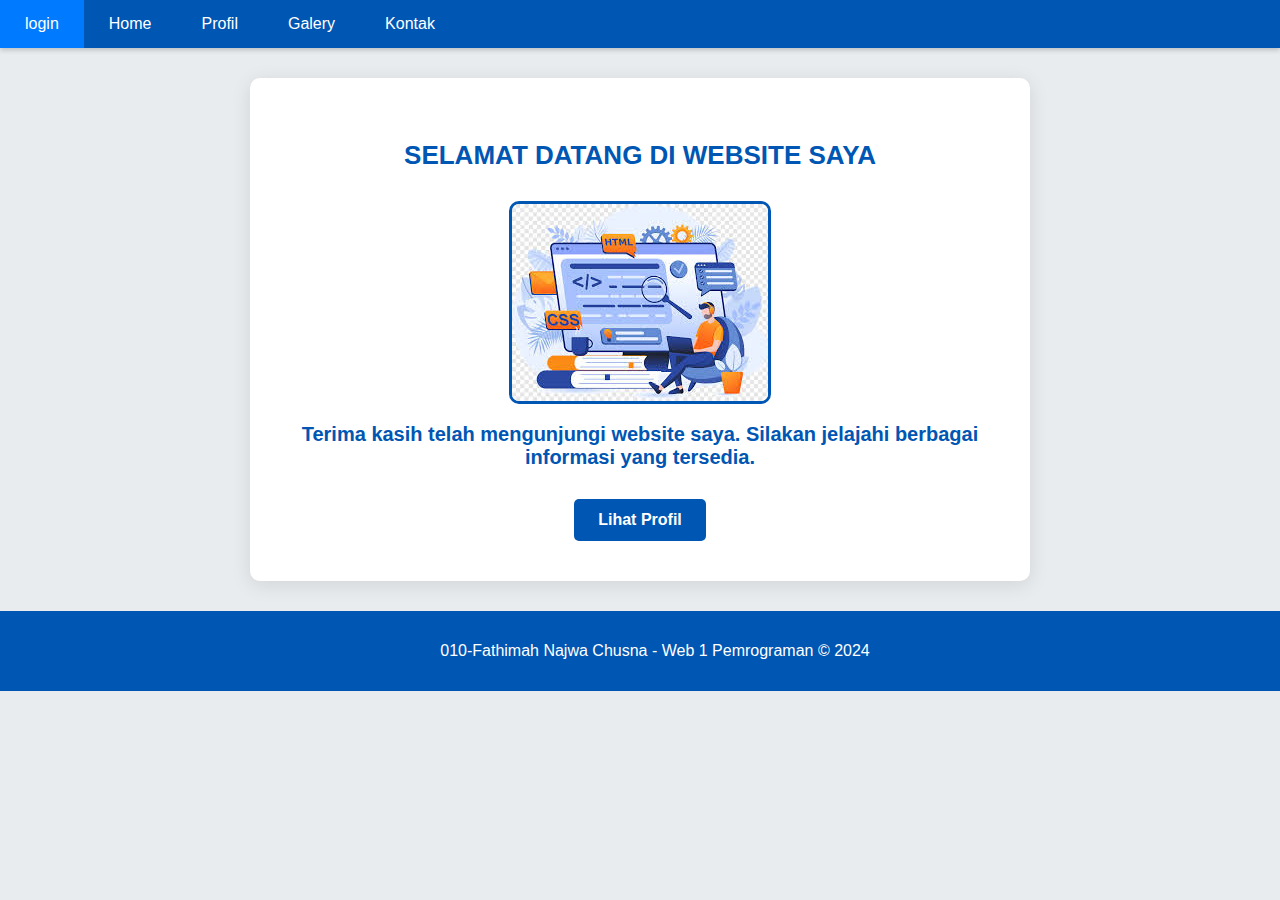
<file: index.html>
<!DOCTYPE html>
<html lang="id">
<head>
    <meta charset="UTF-8">
    <meta name="viewport" content="width=device-width, initial-scale=1.0">
    <title>Web 1 Pemrograman - Versi Baru</title>
    <style>
        body {
            font-family: 'Verdana', sans-serif;
            margin: 0;
            padding: 0;
            background-color: #e9ecef;
        }
        .navbar {
            background-color: #0056b3;
            overflow: hidden;
            box-shadow: 0 2px 5px rgba(0, 0, 0, 0.2);
        }
        .navbar a {
            float: left;
            display: block;
            color: white;
            text-align: center;
            padding: 15px 25px;
            text-decoration: none;
            transition: background-color 0.3s;
        }
        .navbar a:hover {
            background-color: #007bff;
        }
        .container {
            text-align: center;
            padding: 40px;
            background-color: white;
            border-radius: 10px;
            box-shadow: 0 4px 20px rgba(0, 0, 0, 0.1);
            margin: 30px auto;
            max-width: 700px;
            transition: transform 0.3s;
        }
        .container:hover {
            transform: translateY(-5px);
        }
        footer {
            text-align: center;
            padding: 15px;
            background-color: #0056b3;
            color: white;
            position: relative;
            bottom: 0;
            width: 100%;
        }
        h2 {
            color: #0056b3;
            margin-bottom: 15px;
            font-size: 26px;
        }
        img {
            max-width: 100%;
            height: auto;
            border-radius: 10px;
            margin-top: 15px;
            border: 3px solid #0056b3;
        }
        .thank-you {
            color: #0056b3;
            font-weight: bold;
            margin: 15px 0;
            font-size: 20px;
        }
        .cta-button {
            display: inline-block;
            margin-top: 15px;
            padding: 12px 24px;
            background-color: #0056b3;
            color: white;
            text-decoration: none;
            border-radius: 5px;
            transition: background-color 0.3s, transform 0.3s;
            font-weight: bold;
        }
        .cta-button:hover {
            background-color: #007bff;
            transform: scale(1.05);
        }
        @media (max-width: 600px) {
            .container {
                padding: 20px;
            }
            h2 {
                font-size: 22px;
            }
            .thank-you {
                font-size: 18px;
            }
        }
    </style>
</head>
<body>

<nav>
    <div class="navbar">
        <a href="Login.html">login</a>
        <a href="index.html">Home</a>
        <a href="profile.html">Profil</a>
        <a href="galery.html">Galery</a>
        <a href="kontak.html">Kontak</a>   
    </div>
</nav>

<main>
    <div class="container">
        <h2>SELAMAT DATANG DI WEBSITE SAYA</h2>
        <img src="foto-foto/najwa.jpeg" alt="Deskripsi Gambar">
        <p class="thank-you">Terima kasih telah mengunjungi website saya. Silakan jelajahi berbagai informasi yang tersedia.</p>
        <a href="profile.html" class="cta-button">Lihat Profil</a>
    </div>
</main>

<footer>
    <p>010-Fathimah Najwa Chusna - Web 1 Pemrograman &copy; 2024</p>  
</footer>

</body>
</html>
</file>
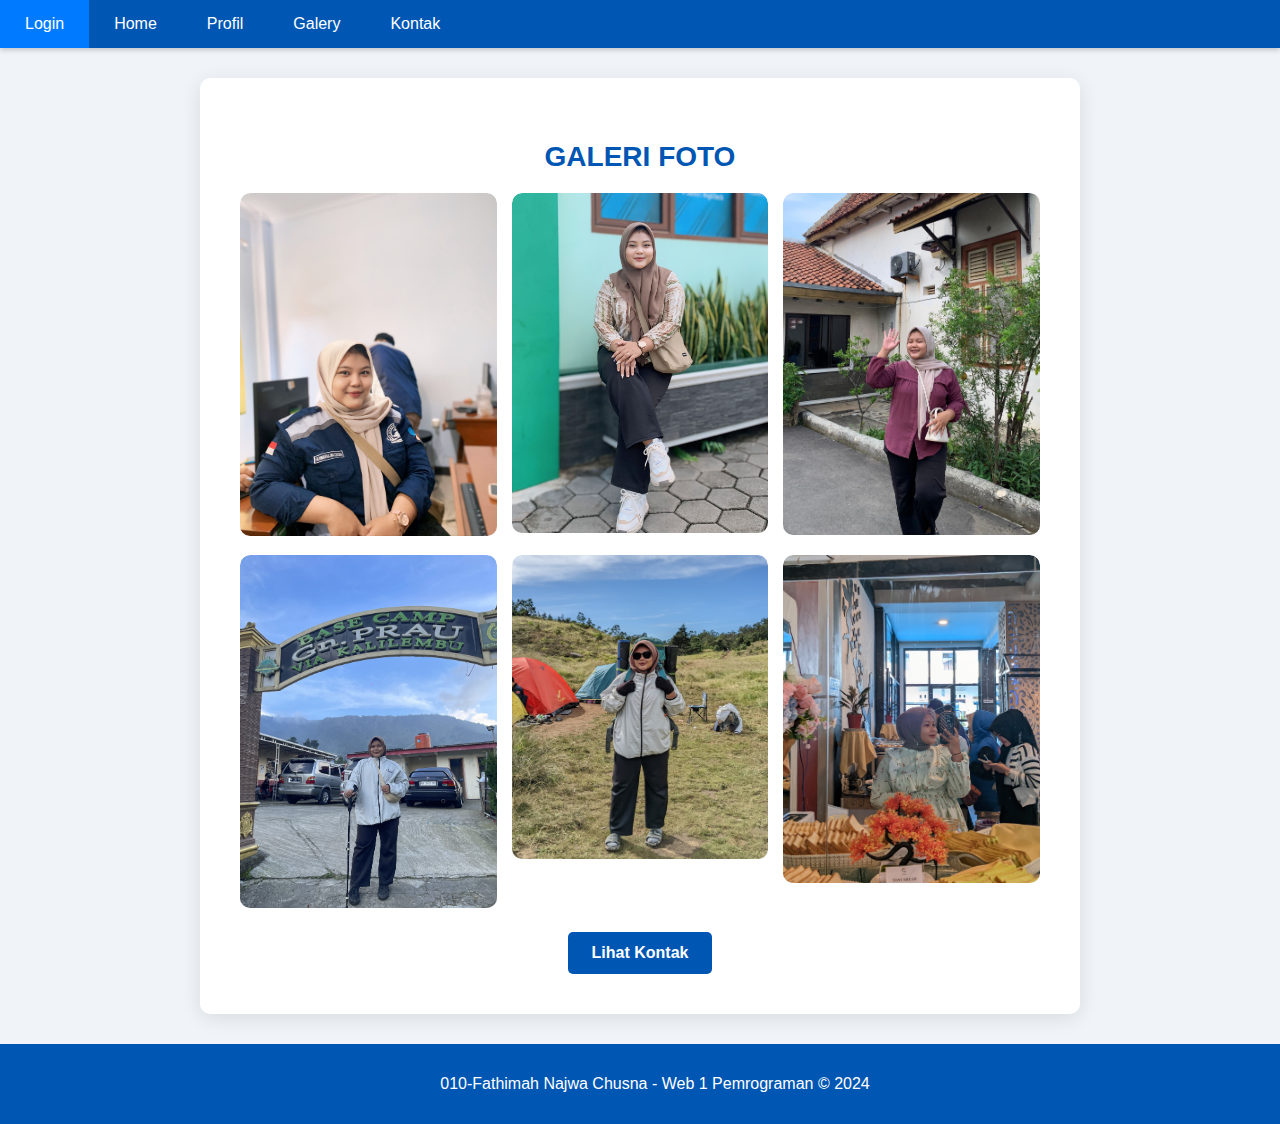
<file: galery.html>
<!DOCTYPE html>
<html lang="id">
<head>
    <meta charset="UTF-8">
    <meta name="viewport" content="width=device-width, initial-scale=1.0">
    <title>Galery - Web 1 Pemrograman</title>
    <style>
        body {
            font-family: 'Verdana', sans-serif;
            margin: 0;
            padding: 0;
            background-color: #f0f4f8;
        }
        .navbar {
            background-color: #0056b3;
            overflow: hidden;
            box-shadow: 0 2px 5px rgba(0, 0, 0, 0.2);
        }
        .navbar a {
            float: left;
            display: block;
            color: white;
            text-align: center;
            padding: 15px 25px;
            text-decoration: none;
            transition: background-color 0.3s;
        }
        .navbar a:hover {
            background-color: #007bff;
        }
        .container {
            text-align: center;
            padding: 40px;
            background-color: white;
            border-radius: 10px;
            box-shadow: 0 4px 20px rgba(0, 0, 0, 0.1);
            margin: 30px auto;
            max-width: 800px;
        }
        h2 {
            color: #0056b3;
            margin-bottom: 20px;
            font-size: 28px;
        }
        .gallery {
            display: grid;
            grid-template-columns: repeat(auto-fill, minmax(250px, 1fr));
            gap: 15px;
        }
        .gallery-item {
            position: relative;
            overflow: hidden;
            border-radius: 10px;
            transition: transform 0.3s;
        }
        .gallery img {
            width: 100%;
            height: auto;
            border-radius: 10px;
            transition: transform 0.3s;
        }
        .gallery img:hover {
            transform: scale(1.1);
        }
        .cta-button {
            display: inline-block;
            margin-top: 20px;
            padding: 12px 24px;
            background-color: #0056b3;
            color: white;
            text-decoration: none;
            border-radius: 5px;
            transition: background-color 0.3s, transform 0.3s;
            font-weight: bold;
        }
        .cta-button:hover {
            background-color: #007bff;
            transform: scale(1.05);
        }
        footer {
            text-align: center;
            padding: 15px;
            background-color: #0056b3;
            color: white;
            position: relative;
            bottom: 0;
            width: 100%;
        }
        @media (max-width: 600px) {
            h2 {
                font-size: 24px;
            }
        }
    </style>
</head>
<body>

<nav>
    <div class="navbar">
        <a href="Login.html">Login</a>
        <a href="index.html">Home</a>
        <a href="profile.html">Profil</a>
        <a href="galery.html">Galery</a>
        <a href="kontak.html">Kontak</a>
    </div>
</nav>

<main>
    <div class="container">
        <h2>GALERI FOTO</h2>
        <div class="gallery">
            <div class="gallery-item">
                <img src="foto-foto/image1.jpg" alt="Gambar 1">
            </div>
            <div class="gallery-item">
                <img src="foto-foto/image2.jpg" alt="Gambar 2">
            </div>
            <div class="gallery-item">
                <img src="foto-foto/image3.jpg" alt="Gambar 3">
            </div>
            <div class="gallery-item">
                <img src="foto-foto/image4.jpg" alt="Gambar 4">
            </div>
            <div class="gallery-item">
                <img src="foto-foto/image5.jpg" alt="Gambar 5">
            </div>
            <div class="gallery-item">
                <img src="foto-foto/image6.jpg" alt="Gambar 6">
            </div>
        </div>
        <a href="kontak.html" class="cta-button">Lihat Kontak</a>
    </div>
</main>

<footer>
    <p>010-Fathimah Najwa Chusna - Web 1 Pemrograman &copy; 2024</p>  
</footer>

</body>
</html>
</file>
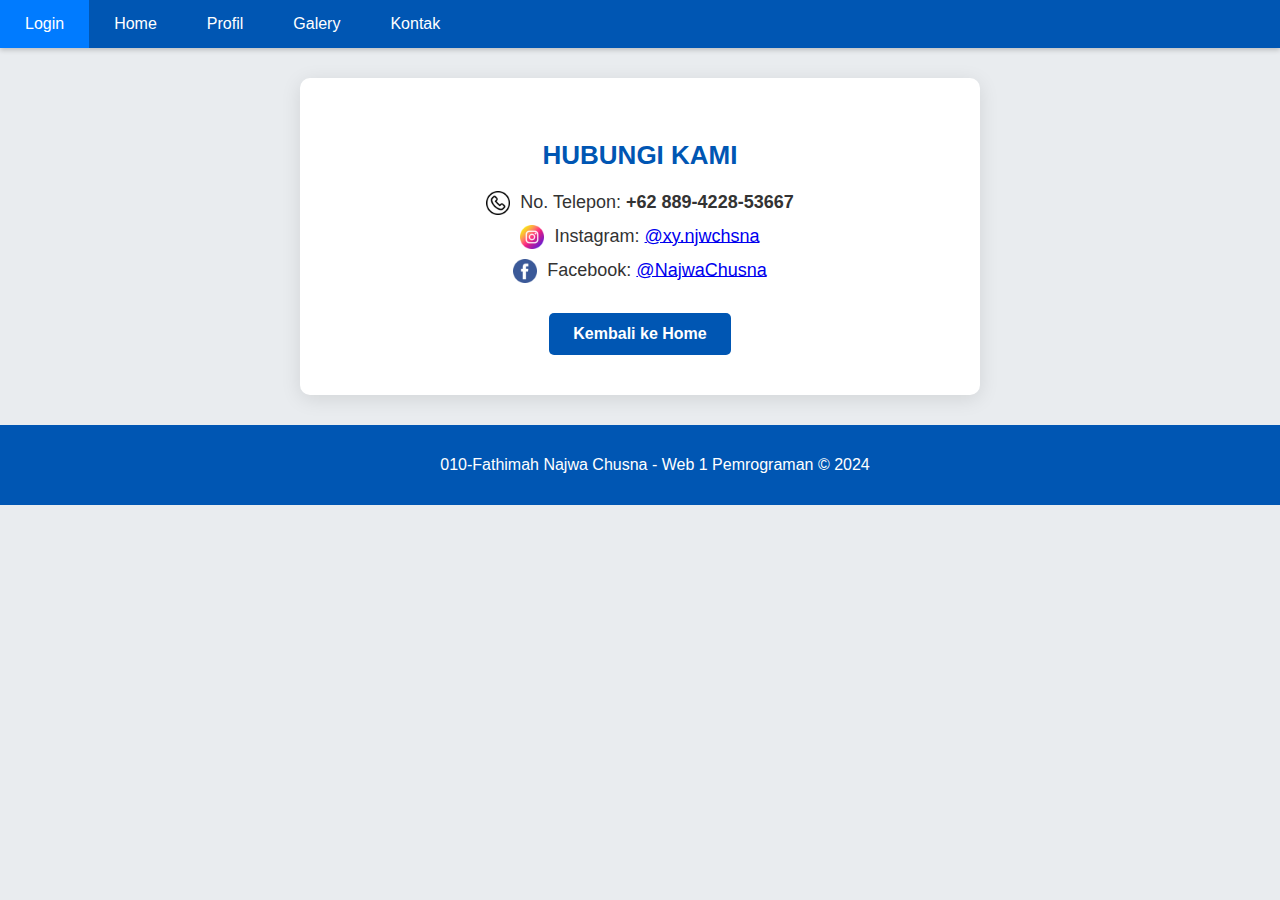
<file: kontak.html>
<!DOCTYPE html>
<html lang="id">
<head>
    <meta charset="UTF-8">
    <meta name="viewport" content="width=device-width, initial-scale=1.0">
    <title>Kontak - Web 1 Pemrograman</title>
    <style>
        body {
            font-family: 'Verdana', sans-serif;
            margin: 0;
            padding: 0;
            background-color: #e9ecef;
        }
        .navbar {
            background-color: #0056b3;
            overflow: hidden;
            box-shadow: 0 2px 5px rgba(0, 0, 0, 0.2);
        }
        .navbar a {
            float: left;
            display: block;
            color: white;
            text-align: center;
            padding: 15px 25px;
            text-decoration: none;
            transition: background-color 0.3s;
        }
        .navbar a:hover {
            background-color: #007bff;
        }
        .container {
            text-align: center;
            padding: 40px;
            background-color: white;
            border-radius: 10px;
            box-shadow: 0 4px 20px rgba(0, 0, 0, 0.1);
            margin: 30px auto;
            max-width: 600px;
        }
        h2 {
            color: #0056b3;
            margin-bottom: 20px;
            font-size: 26px;
        }
        .contact-info {
            margin-top: 20px;
            font-size: 18px;
            color: #333;
        }
        .contact-info p {
            margin: 10px 0;
        }
        .social-links {
            margin: 20px 0;
        }
        .social-links a {
            margin: 0 10px;
            text-decoration: none;
            color: #0056b3;
            font-weight: bold;
            transition: color 0.3s;
        }
        .social-links a:hover {
            color: #007bff;
        }
        .cta-button {
            display: inline-block;
            margin-top: 20px;
            padding: 12px 24px;
            background-color: #0056b3;
            color: white;
            text-decoration: none;
            border-radius: 5px;
            transition: background-color 0.3s, transform 0.3s;
            font-weight: bold;
        }
        .cta-button:hover {
            background-color: #007bff;
            transform: scale(1.05);
        }
        footer {
            text-align: center;
            padding: 15px;
            background-color: #0056b3;
            color: white;
            position: relative;
            bottom: 0;
            width: 100%;
        }
        .icon {
            vertical-align: middle;
            margin-right: 10px;
            width: 24px; /* Adjust icon size */
            height: 24px;
        }
        @media (max-width: 600px) {
            .container {
                padding: 20px;
            }
            h2 {
                font-size: 22px;
            }
        }
    </style>
</head>
<body>

<nav>
    <div class="navbar">
        <a href="Login.html">Login</a>
        <a href="index.html">Home</a>
        <a href="profile.html">Profil</a>
        <a href="galery.html">Galery</a>
        <a href="kontak.html">Kontak</a>
    </div>
</nav>

<main>
    <div class="container">
        <h2>HUBUNGI KAMI</h2>
        <div class="contact-info">
            <p><img src="foto-foto/phone.png" alt="Phone Icon" class="icon">No. Telepon: <strong>+62 889-4228-53667</strong></p>
            <p><img src="foto-foto/instagram.png" alt="Instagram Icon" class="icon">Instagram: <a href="https://www.instagram.com/xy.njwchsna?igsh=bXNhc2ZmbHkyZ3kx" target="_blank">@xy.njwchsna</a></p>
            <p><img src="foto-foto/facebook.png" alt="Facebook Icon" class="icon">Facebook: <a href="https://facebook.com/username" target="_blank">@NajwaChusna</a></p>
        </div>
        <a href="index.html" class="cta-button">Kembali ke Home</a>
    </div>
</main>

<footer>
    <p>010-Fathimah Najwa Chusna - Web 1 Pemrograman &copy; 2024</p>  
</footer>

</body>
</html>
</file>
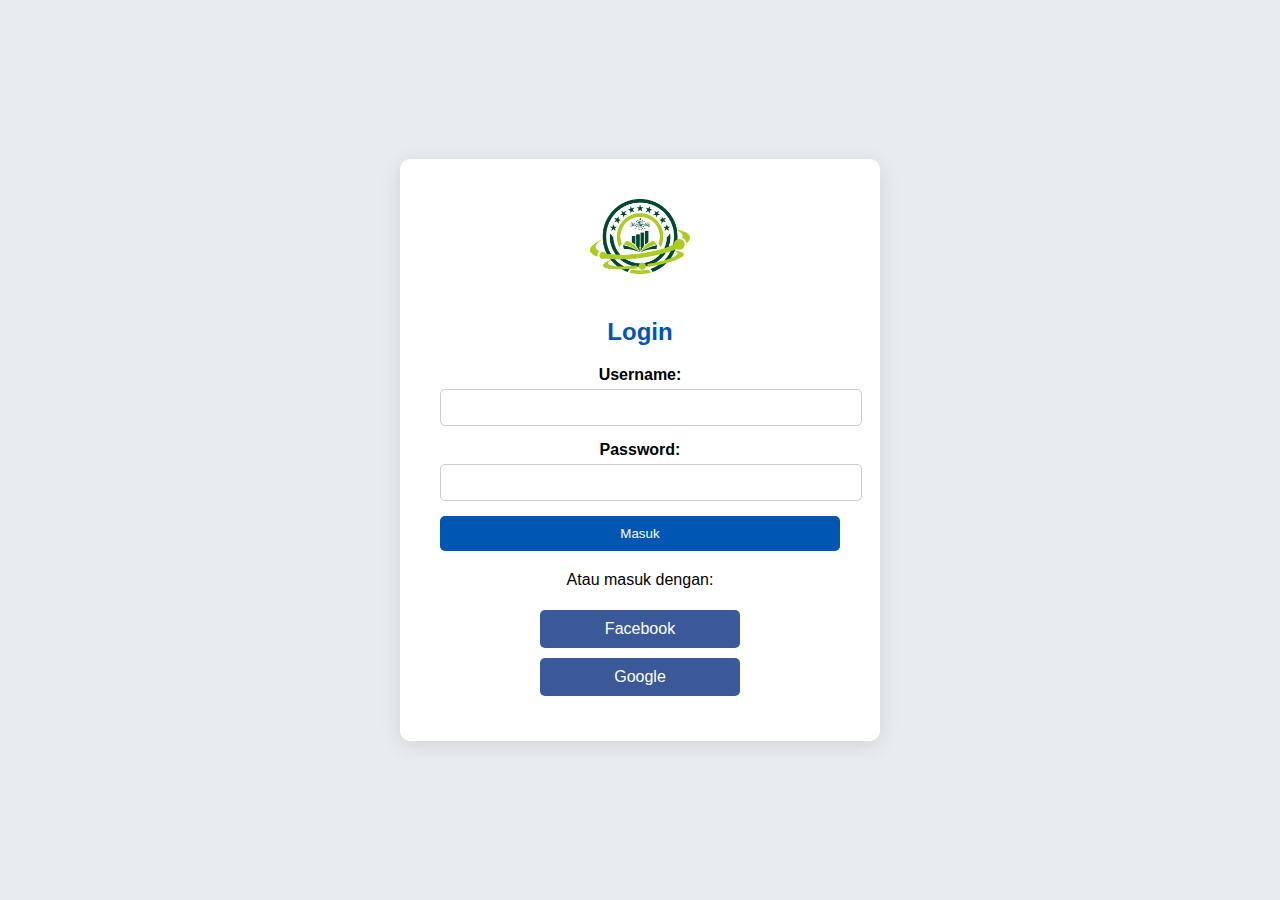
<file: Login.html>
<!DOCTYPE html>
<html lang="id">
<head>
    <meta charset="UTF-8">
    <meta name="viewport" content="width=device-width, initial-scale=1.0">
    <title>Login - Web 1 Pemrograman</title>
    <style>
        body {
            font-family: 'Verdana', sans-serif;
            margin: 0;
            padding: 0;
            background-color: #e9ecef;
            display: flex;
            justify-content: center;
            align-items: center;
            height: 100vh;
        }
        .login-container {
            background-color: white;
            padding: 40px;
            border-radius: 10px;
            box-shadow: 0 4px 20px rgba(0, 0, 0, 0.1);
            max-width: 400px;
            width: 100%;
            text-align: center;
        }
        h2 {
            color: #0056b3;
            margin-bottom: 20px;
        }
        .logo {
            margin-bottom: 20px;
        }
        label {
            display: block;
            margin-bottom: 5px;
            font-weight: bold;
        }
        input[type="text"],
        input[type="password"] {
            width: 100%;
            padding: 10px;
            margin-bottom: 15px;
            border: 1px solid #ccc;
            border-radius: 5px;
        }
        button {
            background-color: #0056b3;
            color: white;
            padding: 10px;
            border: none;
            border-radius: 5px;
            cursor: pointer;
            width: 100%;
        }
        button:hover {
            background-color: #007bff;
        }
        .error {
            color: red;
            margin-top: 10px;
        }
        .social-login {
            margin-top: 20px;
        }
        .social-button {
            display: inline-block;
            width: 45%;
            padding: 10px;
            border-radius: 5px;
            text-align: center;
            color: white;
            text-decoration: none;
            margin: 5px;
        }
        .facebook {
            background-color: #3b5998;
        }
        .google {
            background-color: #3b5998;
        }
    </style>
</head>
<body>

<div class="login-container">
    <img src="foto-foto/logo.png" alt="Logo" class="logo" width="100"> <!-- Ganti dengan path logo -->
    <h2>Login</h2>
    <form id="loginForm">
        <label for="username">Username:</label>
        <input type="text" id="username" required>

        <label for="password">Password:</label>
        <input type="password" id="password" required>

        <button type="submit">Masuk</button>
        <p class="error" id="error-message" style="display:none;"></p>
    </form>
    <div class="social-login">
        <p>Atau masuk dengan:</p>
        <a href="#" class="social-button facebook">Facebook</a>
        <a href="#" class="social-button google">Google</a>
    </div>
</div>

<script>
    document.getElementById('loginForm').addEventListener('submit', function(event) {
        event.preventDefault(); // Mencegah pengiriman form default

        const username = document.getElementById('username').value;
        const password = document.getElementById('password').value;

        // Validasi sederhana (ganti dengan logika yang sesuai)
        if (username === 'njwchsna' && password === 'naca123') {
            window.location.href = 'index.html'; // Redirect ke halaman index
        } else {
            const errorMessage = document.getElementById('error-message');
            errorMessage.textContent = 'Username atau password salah!';
            errorMessage.style.display = 'block';
        }
    });
</script>

</body>
</html>
</file>
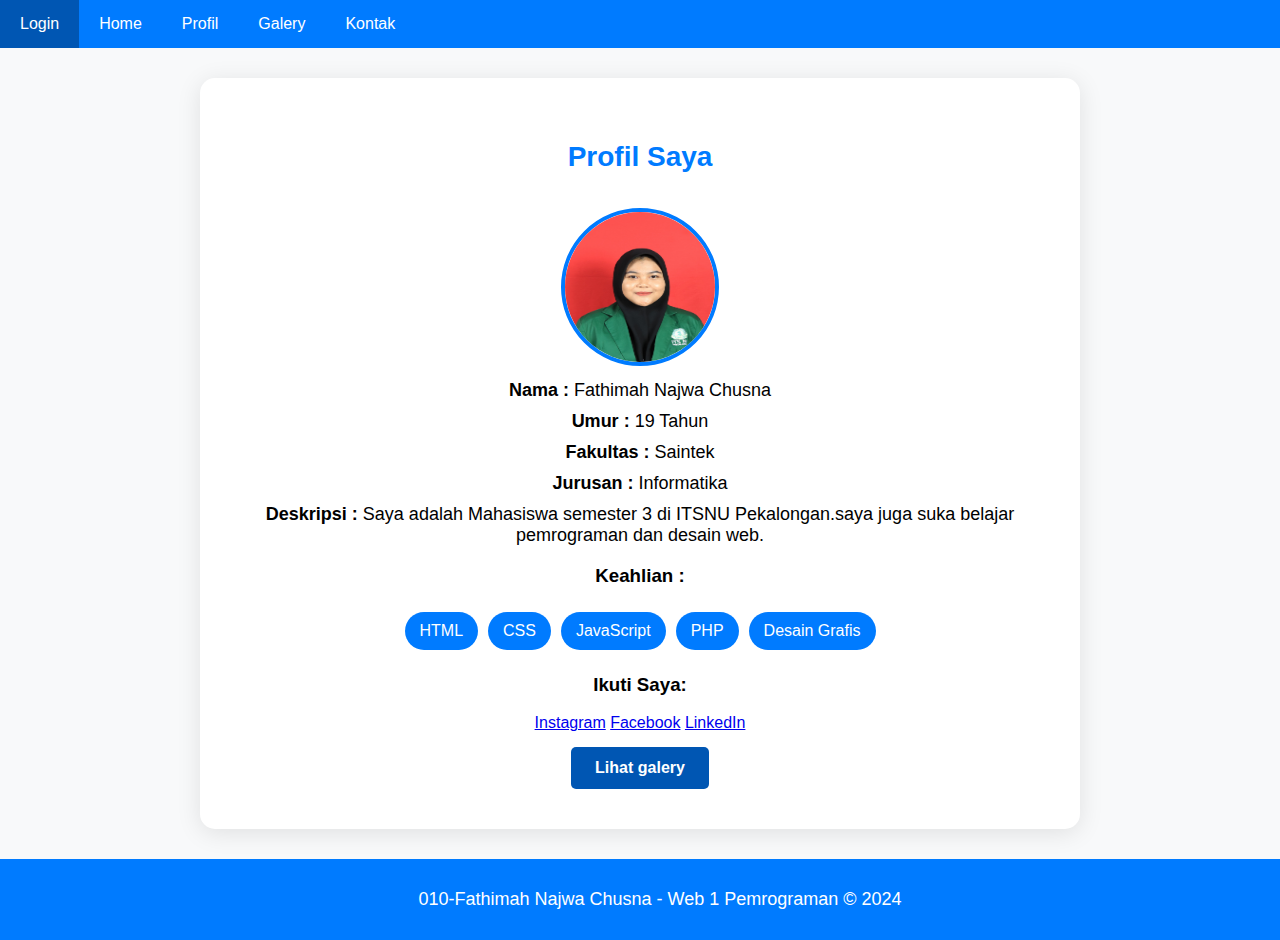
<file: profile.html>
<!DOCTYPE html>
<html lang="id">
<head>
    <meta charset="UTF-8">
    <meta name="viewport" content="width=device-width, initial-scale=1.0">
    <title>Profil - Web 1 Pemrograman</title>
    <style>
        body {
            font-family: 'Arial', sans-serif;
            margin: 0;
            padding: 0;
            background-color: #f8f9fa;
        }
        .navbar {
            background-color: #007bff;
            overflow: hidden;
        }
        .navbar a {
            float: left;
            display: block;
            color: white;
            text-align: center;
            padding: 15px 20px;
            text-decoration: none;
            transition: background-color 0.3s;
        }
        .navbar a:hover {
            background-color: #0056b3;
        }
        .container {
            text-align: center;
            padding: 40px;
            background-color: white;
            border-radius: 15px;
            box-shadow: 0 4px 25px rgba(0, 0, 0, 0.1);
            margin: 30px auto;
            max-width: 800px;
        }
        h2 {
            color: #007bff;
            font-size: 28px;
            margin-bottom: 20px;
        }
        .profile-img {
            width: 150px;
            height: 150px;
            border-radius: 50%;
            border: 4px solid #007bff;
            margin-top: 15px;
            transition: transform 0.3s;
        }
        .profile-img:hover {
            transform: scale(1.1);
        }
        p {
            font-size: 18px;
            margin: 10px 0;
        }
        .skills {
            display: flex;
            justify-content: center;
            flex-wrap: wrap;
            margin-top: 20px;
        }
        .skill {
            background-color: #007bff;
            color: white;
            padding: 10px 15px;
            border-radius: 20px;
            margin: 5px;
            font-size: 16px;
        }
        .cta-button {
            display: inline-block;
            margin-top: 15px;
            padding: 12px 24px;
            background-color: #0056b3;
            color: white;
            text-decoration: none;
            border-radius: 5px;
            transition: background-color 0.3s, transform 0.3s;
            font-weight: bold;
        }
        .cta-button:hover {
            background-color: #007bff;
            transform: scale(1.05);
        }
        footer {
            text-align: center;
            padding: 20px;
            background-color: #007bff;
            color: white;
            position: relative;
            bottom: 0;
            width: 100%;
        }
    </style>
</head>
<body>

<nav>
    <div class="navbar">
        <a href="Login.html">Login</a>
        <a href="index.html">Home</a>
        <a href="profile.html">Profil</a>
        <a href="galery.html">Galery</a>
        <a href="kontak.html">Kontak</a>
    </div>
</nav>

<main>
    <div class="container">
        <h2>Profil Saya</h2>
        <img src="foto-foto/chusna.jpg" alt="Fathimah Najwa Chusna" class="profile-img">
        <p><strong>Nama :</strong> Fathimah Najwa Chusna</p>
        <p><strong>Umur :</strong> 19 Tahun</p>
        <p><strong>Fakultas :</strong>  Saintek</p>
        <p><strong>Jurusan :</strong>  Informatika</p>
        <p><strong>Deskripsi :</strong> Saya adalah Mahasiswa semester 3 di ITSNU Pekalongan.saya juga suka belajar pemrograman dan desain web.</p>
        <h3>Keahlian :</h3>
        <div class="skills">
            <div class="skill">HTML</div>
            <div class="skill">CSS</div>
            <div class="skill">JavaScript</div>
            <div class="skill">PHP</div>
            <div class="skill">Desain Grafis</div>
        </div>
        <div class="social-links">
            <h3>Ikuti Saya:</h3>
            <a href="https://instagram.com/username" target="_blank">Instagram</a>
            <a href="https://facebook.com/username" target="_blank">Facebook</a>
            <a href="https://linkedin.com/in/username" target="_blank">LinkedIn</a>
        </div>

        <a href="galery.html" class="cta-button">Lihat galery</a>
    </div>
    </div>
</main>

<footer>
    <p>010-Fathimah Najwa Chusna - Web 1 Pemrograman &copy; 2024</p>  
</footer>

</body>
</html>
</file>
